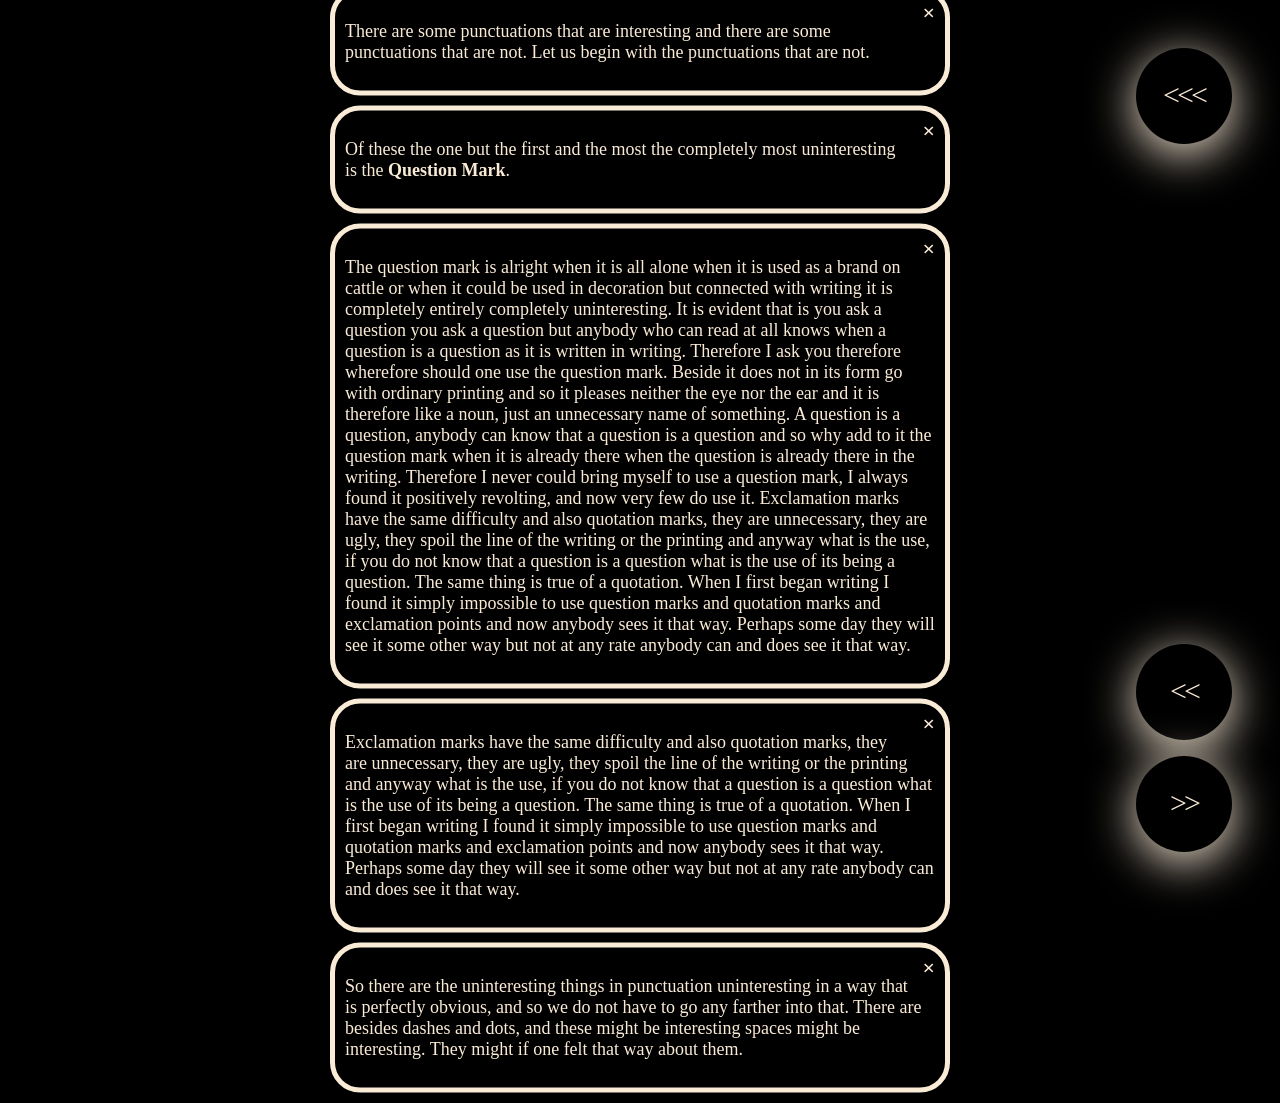
<file: entry3/index.html>
<!DOCTYPE html>
<html lang="en">
<head>
    <meta charset="UTF-8">
    <meta name="viewport" content="width=device-width, initial-scale=1.0">
    <title>questionmark</title>
    <link rel="stylesheet" href="style.css">
</head>
<body>

    <div class="navigation" style="float:right;">
        <a href="a"><p class="menu"><<<</p></a>
      </div>

    <div class="navigation2" style="float:right;">
        <a href="a"><p class="before"><<</p></a>
     </div>

    <div class="navigation1" style="float:right;">
        <a href="a"><p class="next">>></p></a>
     </div>

    <canvas></canvas>

<div id="mydiv" class="boxes">
    <div class="mydivheader">
        <span class="closebtn" onclick="this.parentElement.style.display='none';">&times;</span> 
        <p>There are some punctuations that are interesting and there are some punctuations that are not. Let us begin with the punctuations that are not. </p>
      </div>

      <div class="mydivheader">
        <span class="closebtn" onclick="this.parentElement.style.display='none';">&times;</span> 
        <p>Of these the one but the first and the most the completely most uninteresting is the <strong>Question Mark</strong>. </p>
      </div>

      <div class="mydivheader">
        <span class="closebtn" onclick="this.parentElement.style.display='none';">&times;</span> 
        <p> The question mark is alright when it is all alone when it is used as a brand on cattle or when it could be used in decoration but connected with writing it is completely entirely completely uninteresting. It is evident that is you ask a question you ask a question but anybody who can read at all knows when a question is a question as it is written in writing. Therefore I ask you therefore wherefore should one use the question mark. Beside it does not in its form go with ordinary printing and so it pleases neither the eye nor the ear and it is therefore like a noun, just an unnecessary name of something. A question is a question, anybody can know that a question is a question and so why add to it the question mark when it is already there when the question is already there in the writing. Therefore I never could bring myself to use a question mark, I always found it positively revolting, and now very few do use it. Exclamation marks have the same difficulty and also quotation marks, they are unnecessary, they are ugly, they spoil the line of the writing or the printing and anyway what is the use, if you do not know that a question is a question what is the use of its being a question. The same thing is true of a quotation. When I first began writing I found it simply impossible to use question marks and quotation marks and exclamation points and now anybody sees it that way. Perhaps some day they will see it some other way but not at any rate anybody can and does see it that way.</p>
      </div>

      <div class="mydivheader">
        <span class="closebtn" onclick="this.parentElement.style.display='none';">&times;</span> 
        <p>Exclamation marks have the same difficulty and also quotation marks, they are unnecessary, they are ugly, they spoil the line of the writing or the printing and anyway what is the use, if you do not know that a question is a question what is the use of its being a question. The same thing is true of a quotation. When I first began writing I found it simply impossible to use question marks and quotation marks and exclamation points and now anybody sees it that way. Perhaps some day they will see it some other way but not at any rate anybody can and does see it that way.</p>
      </div>

      <div class="mydivheader">
        <span class="closebtn" onclick="this.parentElement.style.display='none';">&times;</span> 
        <p>
            So there are the uninteresting things in punctuation uninteresting in a way that is perfectly obvious, and so we do not have to go any farther into that. There are besides dashes and dots, and these might be interesting spaces might be interesting. They might if one felt that way about them. </p>
      </div>
    <span id="close"><i class="fa fa-fw fa-times-circle-o"></i></span>
</div>
    
<script src="script.js"></script>
<script src="script2.js"></script>
</body>
</html>
</file>
<file: entry3/style.css>
body{
    width: 100vw;
    height: 100vh;
    overflow: hidden;
    margin: 0;
    padding: 0;
    background: black;
}
.navigation{
    position: fixed;
    top: 2rem;
    right: 2rem;
    height: 5rem;
    width: 5rem;
    background-color: black;
    text-align: center;
    border-radius: 50%;
    box-shadow: 0 0.6rem 3rem antiquewhite;
    cursor: pointer;
    z-index: 300;
}
@media screen and (min-width: 768px) {
    .navigation{
        top: 3rem;
        right: 3rem;
        height: 6rem;
        width: 6rem;
        box-shadow: 0 0.6rem 3rem antiquewhite;
    }
}
.navigation1{
    position: fixed;
    bottom: 2rem;
    right: 2rem;
    height: 5rem;
    width: 5rem;
    background-color: black;
    text-align: center;
    border-radius: 50%;
    box-shadow: 0 0.6rem 3rem antiquewhite;
    cursor: pointer;
    z-index: 300;
}
@media screen and (min-width: 768px) {
    .navigation1{
        bottom: 3rem;
        right: 3rem;
        height: 6rem;
        width: 6rem;
        box-shadow: 0 0.6rem 3rem antiquewhite;
    }
}
.navigation2{
    position: fixed;
    bottom: 8rem;
    right: 2rem;
    height: 5rem;
    width: 5rem;
    background-color: black;
    text-align: center;
    border-radius: 50%;
    box-shadow: 0 0.6rem 3rem antiquewhite;
    cursor: pointer;
    z-index: 300;
}
@media screen and (min-width: 768px) {
    .navigation2{
        bottom: 10rem;
        right: 3rem;
        height: 6rem;
        width: 6rem;
        box-shadow: 0 0.6rem 3rem antiquewhite;
    }
}
.navigation a, .navigation1 a, .navigation2 a{
    text-decoration: none;
    text-align: center;
}
.menu{
    color: antiquewhite;
    font-family: optima;
    font-size: 25px;
    letter-spacing: -3px;
    text-align: center;
    justify-content: center;
}
@media screen and (min-width: 768px) {
    .menu{
        text-align: center;
        justify-content: center;
        color: antiquewhite;
        font-family: optima;
        font-size: 30px;
        letter-spacing: -3px;
    }
}
.menu:hover{
    letter-spacing: 0px;
    transition: all .2s;
}
.next, .before{
    color: antiquewhite;
    font-family: optima;
    font-size: 25px;
    text-align: center;
    justify-content: center;
    letter-spacing: -3px;
}
@media screen and (min-width: 768px) {
    .next,.before{
        text-align: center;
        justify-content: center;
        color: antiquewhite;
        font-family: optima;
        font-size: 30px;
        letter-spacing: -3px;
    }
}
.next:hover,.before:hover{
    letter-spacing: 0px;
    transition: all .2s;
}


#mydiv{
    position: absolute;
    width: 50%;
    top: 10%;
    left: 50%;
    transform: translate(-50%, -10%);
    font-family: Optima;
    font-size: large;
    z-index: 9;
}
#mydiv2{
    position: absolute;
    width: 50%;
    top: 10%;
    left: 50%;
    transform: translate(-50%, -10%);
    font-family: Optima;
    z-index: 11;
}
.boxes,.boxes2{
    -webkit-touch-callout: none;
}
.mydivheader{
    padding: 10px;
    background-color: black;
    color: antiquewhite;
    border-radius: 30px;
    border: 5px solid antiquewhite;
    margin: 10px;
    cursor: move;
    z-index: 10;
    user-select: none;
  }
.mydivheader2{
    padding: 10px;
    background-color: black;
    color: antiquewhite;
    border-radius: 30px;
    border: 5px solid antiquewhite;
    margin: 10px;
    cursor: move;
    z-index: 12;
    user-select: none;
}
.alert2 {
    padding: 10px;
    background-color: antiquewhite;
    color: black;
    border-radius: 30px;
    margin: 10px;
  }
.closebtn {
    margin-left: 2%;
    color: antiquewhite;
    font-weight: bold;
    float: right;
    font-size: 22px;
    line-height: 20px;
    cursor: pointer;
    transition: 0.3s;
    border-radius: 40px;
  }
  
.closebtn:hover {
    color: black;
  }
.close {
    position: absolute;
    top: -15px;
    left: -30px;
    color: antiquewhite;
    font-size: 30px;
    text-shadow: 0 0 5px black;
    cursor: pointer;
}

.canvas {
    border: 2px solid;
}
</file>
